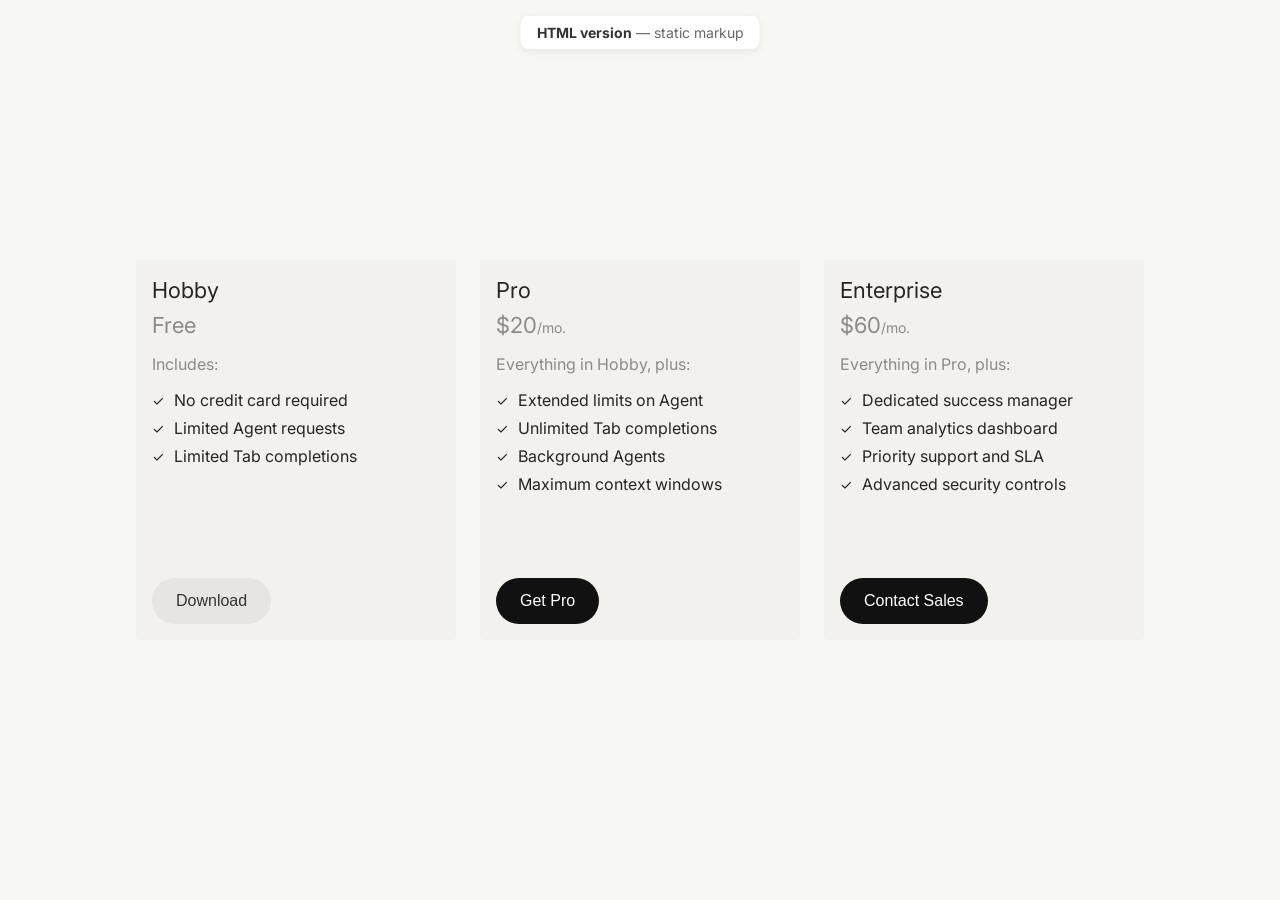
<file: index.html>
<!DOCTYPE html>
<html lang="en">
<head>
    <!-- Document metadata -->
    <meta charset="UTF-8">
    <meta name="viewport" content="width=device-width, initial-scale=1.0">
    <title>Pricing Plans — HTML version</title>

    <!-- External font connection (performance optimization) -->
    <link rel="preconnect" href="https://fonts.googleapis.com">
    <link rel="preconnect" href="https://fonts.gstatic.com" crossorigin>

    <!-- Inter font family used across the page -->
    <link href="https://fonts.googleapis.com/css2?family=Inter:wght@400;500;600;700&display=swap" rel="stylesheet">

    <!-- Main stylesheet for layout and visual design -->
    <link rel="stylesheet" href="styles.css">
</head>
<body>
    <!-- Top label to identify this static HTML version -->
    <p class="page-label"><strong>HTML version</strong> — static markup</p>

    <!-- Pricing cards wrapper: keeps cards aligned in one row -->
    <div class="cards-container">
        <!-- Card 1: Hobby plan -->
        <div class="card">
            <!-- Top content area: title, price, and features -->
            <div class="card-top">
                <h3 class="card-title">Hobby</h3>
                <p class="card-price">
                    <span class="card-price-amount">Free</span>
                </p>
                <div class="card-content">
                    <!-- Feature list heading and items -->
                    <p class="includes-text">Includes:</p>
                    <ul class="features-list">
                        <li>
                            <!-- Visual check icon for included feature -->
                            <span class="checkmark">✓</span>
                            No credit card required
                        </li>
                        <li>
                            <span class="checkmark">✓</span>
                            Limited Agent requests
                        </li>
                        <li>
                            <span class="checkmark">✓</span>
                            Limited Tab completions
                        </li>
                    </ul>
                </div>
            </div>
            <!-- Secondary action button -->
            <button class="download-button secondary">Download</button>
        </div>

        <!-- Card 2: Pro plan -->
        <div class="card">
            <!-- Top content area: title, price, and features -->
            <div class="card-top">
                <h3 class="card-title">Pro</h3>
                <p class="card-price">
                    <span class="card-price-amount">$20</span>
                    <span class="card-price-period">/mo.</span>
                </p>
                <div class="card-content">
                    <!-- Feature list heading and items -->
                    <p class="includes-text">Everything in Hobby, plus:</p>
                    <ul class="features-list">
                        <li>
                            <!-- Visual check icon for included feature -->
                            <span class="checkmark">✓</span>
                            Extended limits on Agent
                        </li>
                        <li>
                            <span class="checkmark">✓</span>
                            Unlimited Tab completions
                        </li>
                        <li>
                            <span class="checkmark">✓</span>
                            Background Agents
                        </li>
                        <li>
                            <span class="checkmark">✓</span>
                            Maximum context windows
                        </li>
                    </ul>
                </div>
            </div>
            <!-- Primary action button -->
            <button class="download-button primary">Get Pro</button>
        </div>

        <!-- Card 3: Enterprise plan -->
        <div class="card">
            <!-- Top content area: title, price, and features -->
            <div class="card-top">
                <h3 class="card-title">Enterprise</h3>
                <p class="card-price">
                    <span class="card-price-amount">$60</span>
                    <span class="card-price-period">/mo.</span>
                </p>
                <div class="card-content">
                    <!-- Feature list heading and items -->
                    <p class="includes-text">Everything in Pro, plus:</p>
                    <ul class="features-list">
                        <li>
                            <!-- Visual check icon for included feature -->
                            <span class="checkmark">✓</span>
                            Dedicated success manager
                        </li>
                        <li>
                            <span class="checkmark">✓</span>
                            Team analytics dashboard
                        </li>
                        <li>
                            <span class="checkmark">✓</span>
                            Priority support and SLA
                        </li>
                        <li>
                            <span class="checkmark">✓</span>
                            Advanced security controls
                        </li>
                    </ul>
                </div>
            </div>
            <!-- Primary action button -->
            <button class="download-button primary">Contact Sales</button>
        </div>
    </div>
</body>
</html>
</file>
<file: styles.css>
/* ===== Base Reset =====
   Removes default browser spacing and standardizes box sizing. */
* {
    margin: 0;
    padding: 0;
    box-sizing: border-box;
}

/* ===== Page Layout =====
   Centers the pricing section in the viewport. */
body {
    font-family: 'Inter', -apple-system, BlinkMacSystemFont, 'Segoe UI', Roboto, sans-serif;
    background-color: #f7f7f4;
    display: flex;
    justify-content: center;
    align-items: center;
    min-height: 100vh;
    padding: 20px;
}

/* ===== Cards Row Container =====
   Aligns both cards side-by-side with spacing. */
.cards-container {
    display: flex;
    flex-direction: row;
    gap: 24px;
    flex-wrap: nowrap;
    justify-content: center;
    align-items: flex-start;
}

/* ===== Card Shell =====
   Shared card frame, size, and spacing. */
.card {
    display: flex;
    flex-direction: column;
    min-height: 380px;
    background-color: #f2f1ed;
    border-radius: 4px;
    padding: 16px;
    width: 320px;
    flex-shrink: 0;
}

/* Card upper area (everything above the button). */
.card-top {
    display: flex;
    flex-direction: column;
}

/* Plan title style (e.g., Hobby / Pro). */
.card-title {
    font-size: 22px;
    line-height: 28px;
    font-weight: 400;
    color: #26251e;
    margin-bottom: 8px;
}

/* Price row containing amount and optional period. */
.card-price {
    font-size: 20px;
    color: rgba(38, 37, 30, 0.5);
    display: inline-flex;
    align-items: baseline;
}

/* Main price value (e.g., Free, $20). */
.card-price-amount {
    font-size: 22px;
    font-weight: 400;
    color: rgba(38, 37, 30, 0.5);
}

/* Small price suffix (e.g., /mo.). */
.card-price-period {
    font-size: 14px;
    color: rgba(38, 37, 30, 0.5);
}

/* Content section above the CTA button. */
.card-content {
    margin-bottom: 32px;
}

/* Intro label above each feature list. */
.includes-text {
    font-size: 16px;
    color: rgba(38, 37, 30, 0.5);
    margin: 16px 0px;
}

/* Feature list base (unstyled list). */
.features-list {
    list-style: none;
    padding: 0;
}

/* Individual feature row with icon + text alignment. */
.features-list li {
    display: flex;
    align-items: center;
    margin-bottom: 8px;
    font-size: 16px;
    color: #26251e;
}

/* Check icon displayed before each feature item. */
.checkmark {
    color: #26251e;
    font-size: 14px;
    margin-right: 10px;
    font-weight: 400;
}

/* ===== Buttons =====
   Shared button shape, spacing, and interaction behavior. */
.download-button {
    margin-top: auto;
    width: fit-content;
    background-color: #e6e5e0;
    border: none;
    border-radius: 999px;
    padding: 14px 24px;
    font-size: 16px;
    font-weight: 500;
    color: #333;
    cursor: pointer;
    transition: background-color 0.2s ease;
}

/* Default hover feedback for neutral button style. */
.download-button:hover {
    background-color: #D8D6CE;
}

/* Active state keeps same contrast as hover. */
.download-button:active {
    background-color: #D8D6CE;
}

/* Primary CTA variant used for the Pro plan. */
.download-button.primary {
    background-color: #111;
    color: #fff;
}

/* Primary hover state with lighter black tone. */
.download-button.primary:hover {
    background-color: #333;
}

/* Primary active state mirrors hover for consistency. */
.download-button.primary:active {
    background-color: #333;
}

.download-button.secondary {
    background-color: #e6e5e0;
    color: #333;
}

.download-button.secondary:hover {
    background-color: #D8D6CE;
}

.download-button.secondary:active {
    background-color: #D8D6CE;
}                                           

.download-button.tertiary {
    background-color: transparent;
    border: 1px solid #c2c1ba;
    color: #333;
}   

.download-button.tertiary:hover {
    background-color: #e9e6e1;
}

.download-button.tertiary:active {
    background-color: #D8D6CE;
}               

/* ===== Page Badge =====
   Floating label at top center of the viewport. */
.page-label {
    position: fixed;
    top: 16px;
    left: 50%;
    transform: translateX(-50%);
    font-size: 14px;
    color: #666;
    background: #fff;
    padding: 8px 16px;
    border-radius: 8px;
    box-shadow: 0 2px 8px rgba(0,0,0,0.08);
}

/* Emphasized text inside the page badge. */
.page-label strong {
    color: #333;
}
</file>
